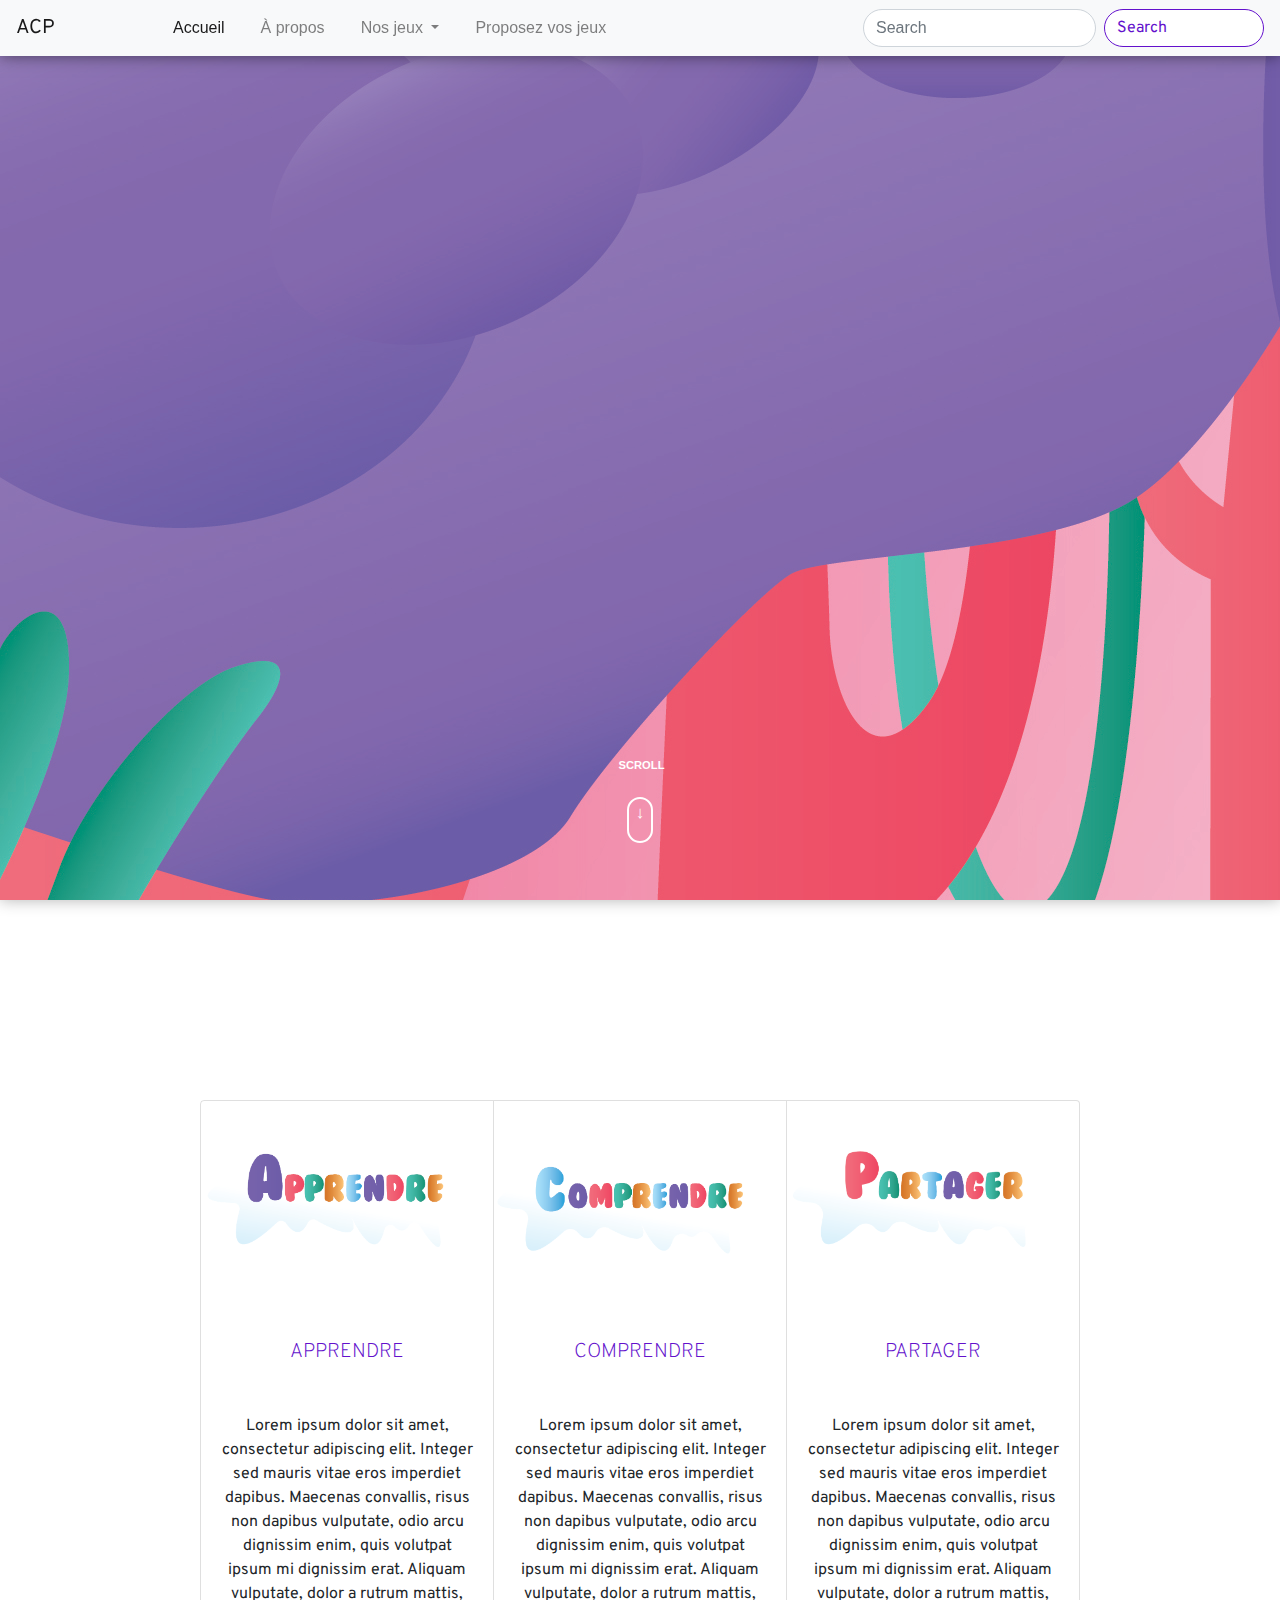
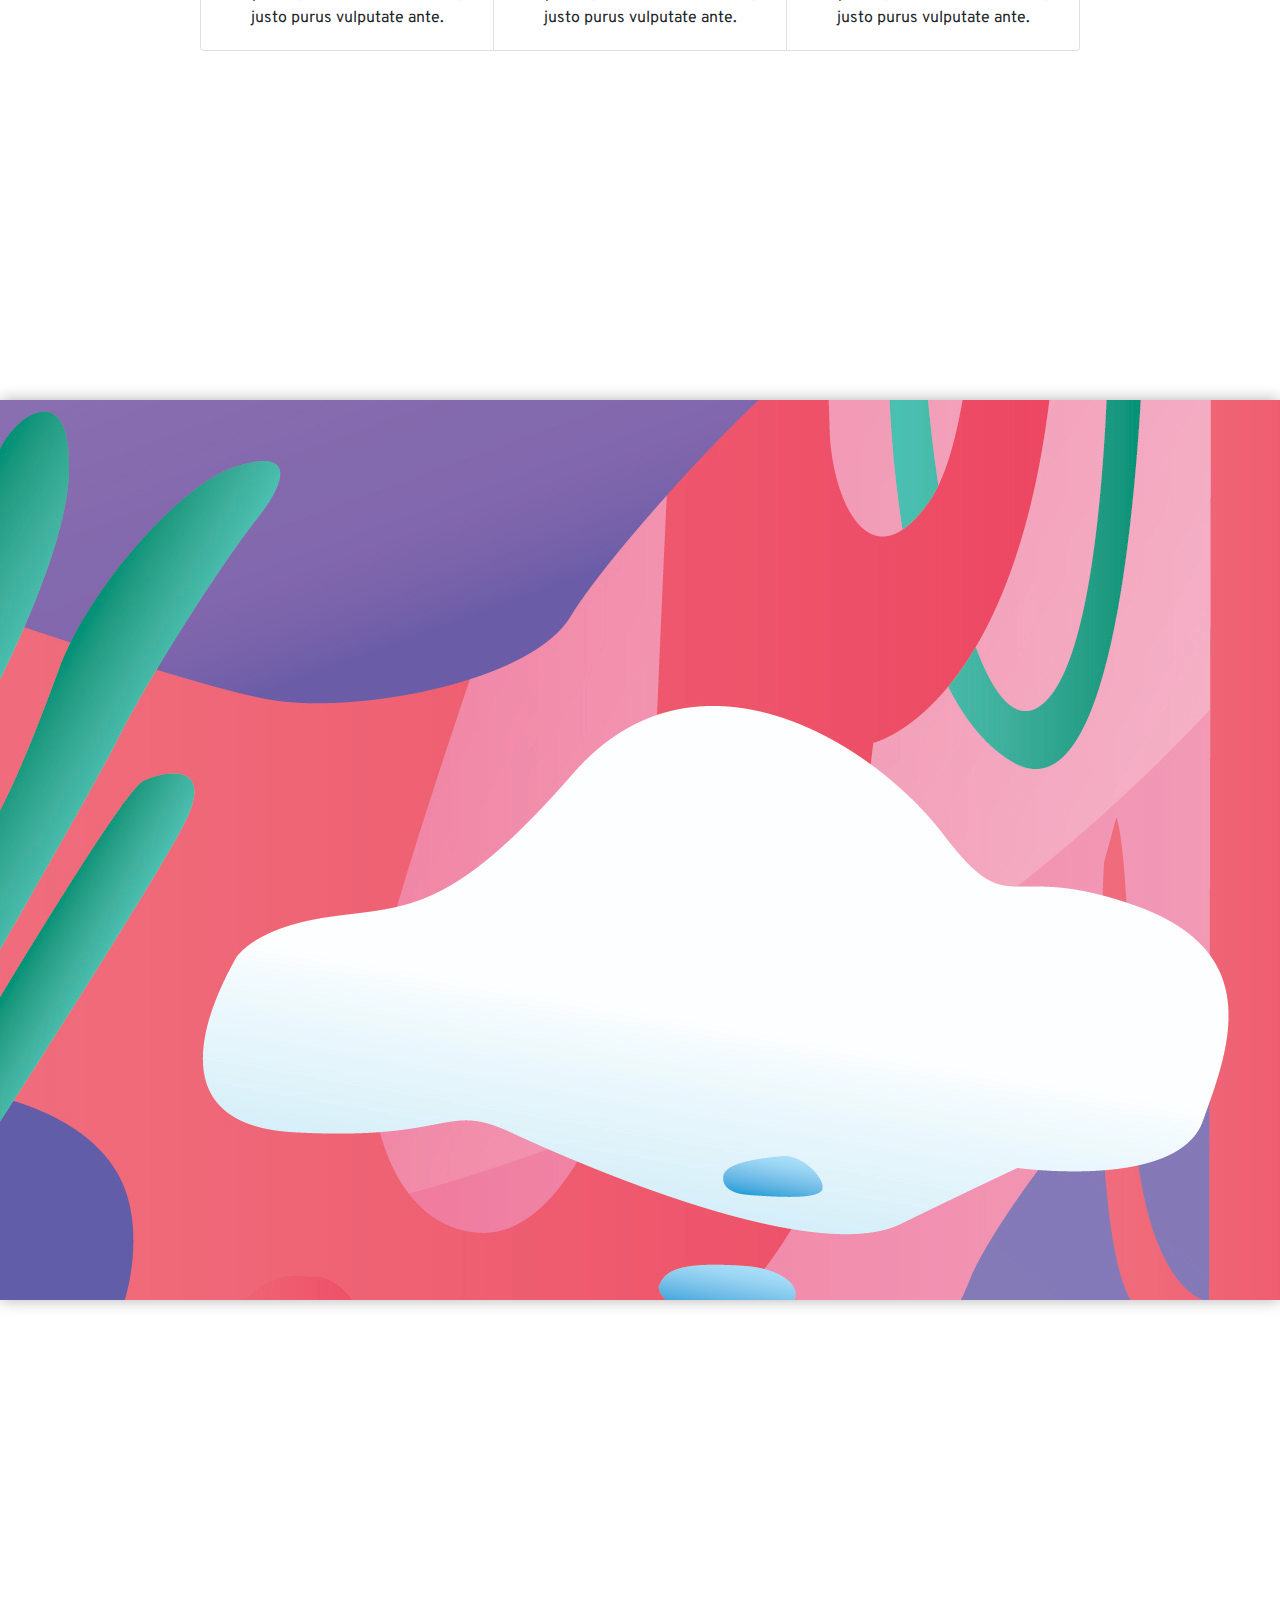
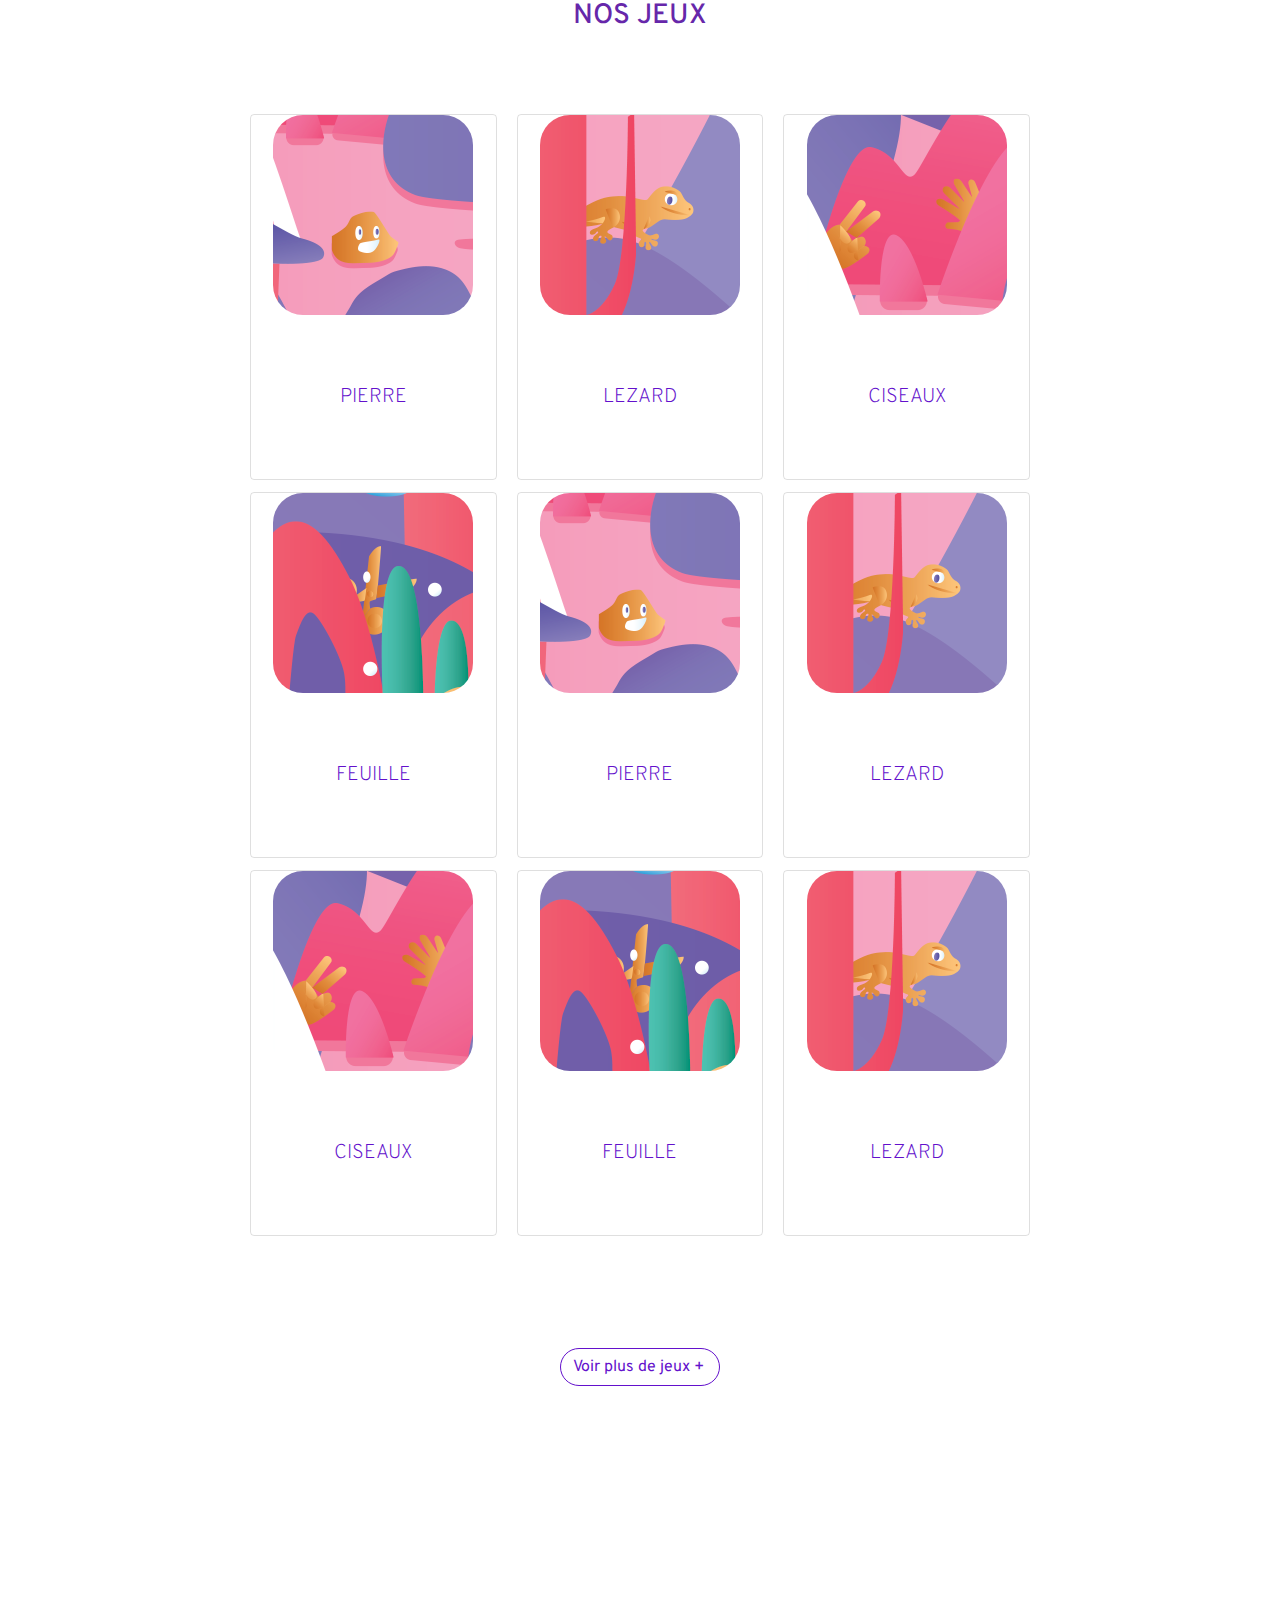
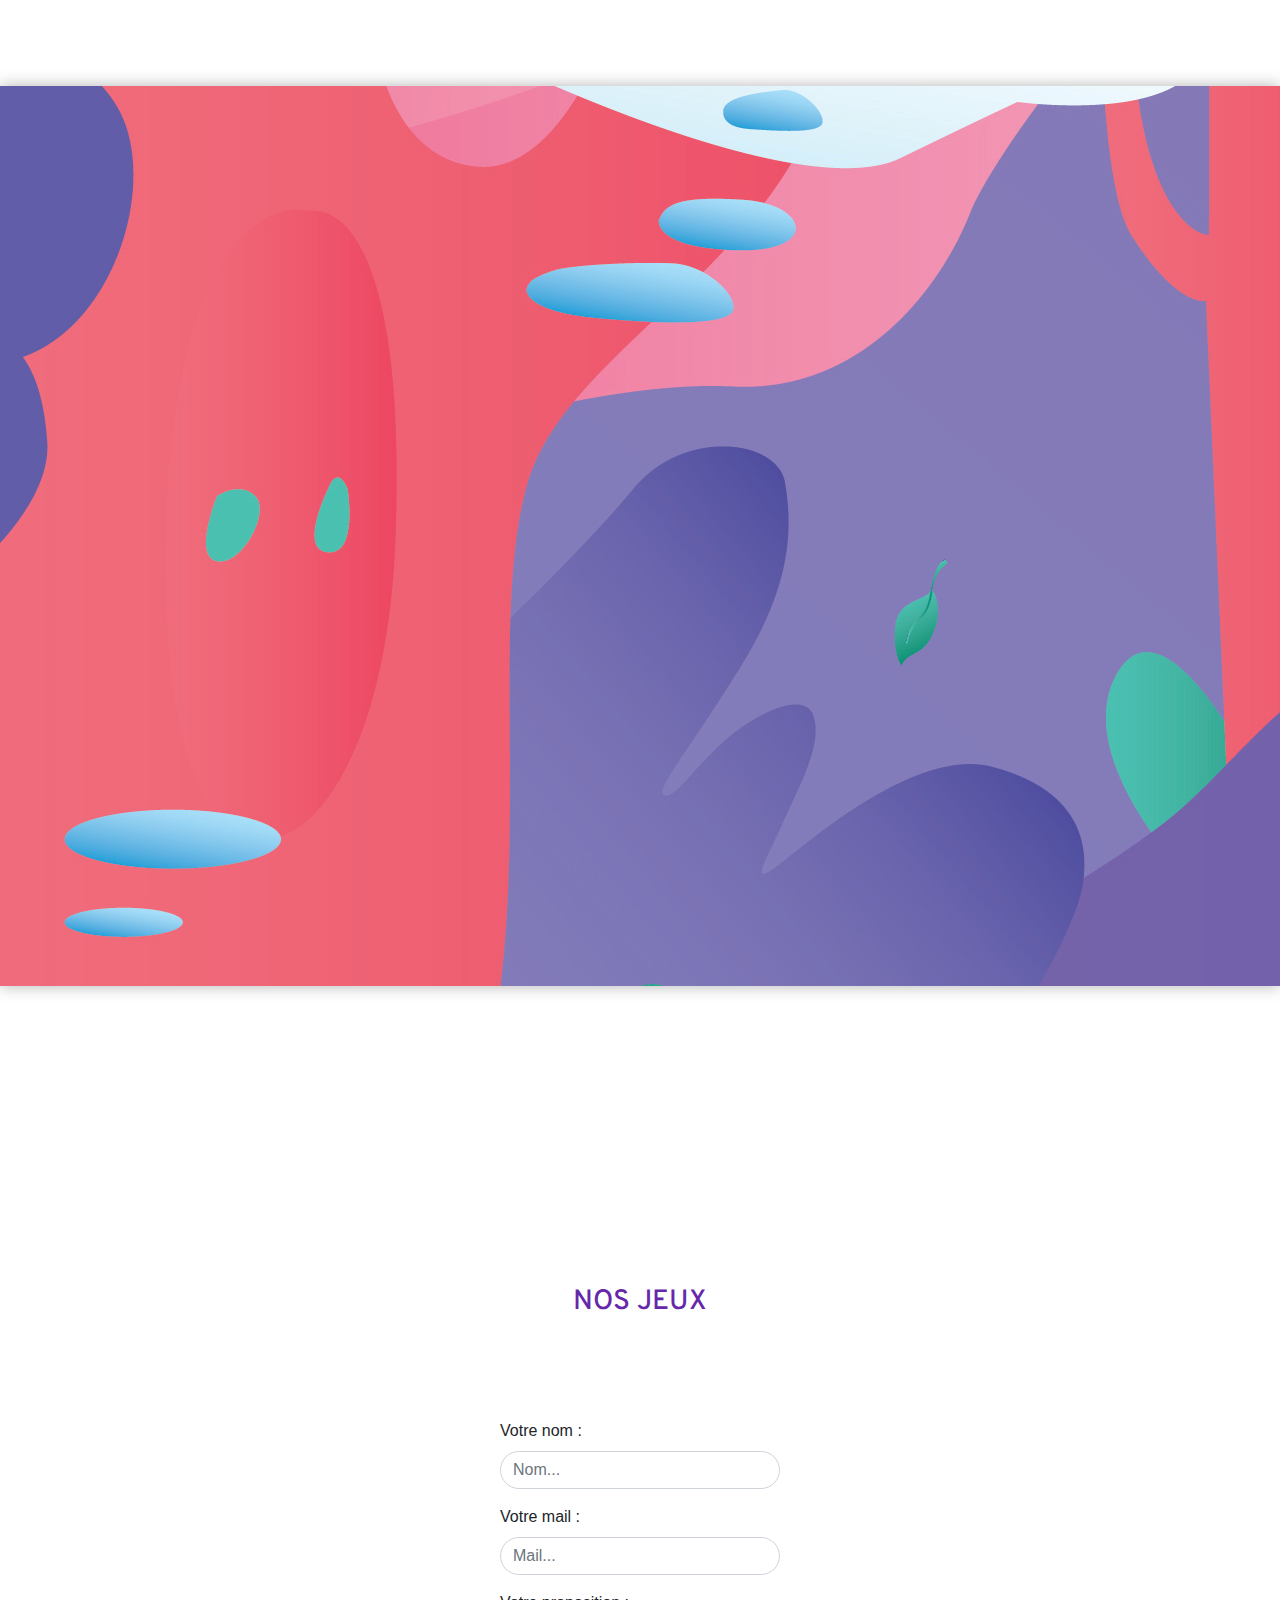
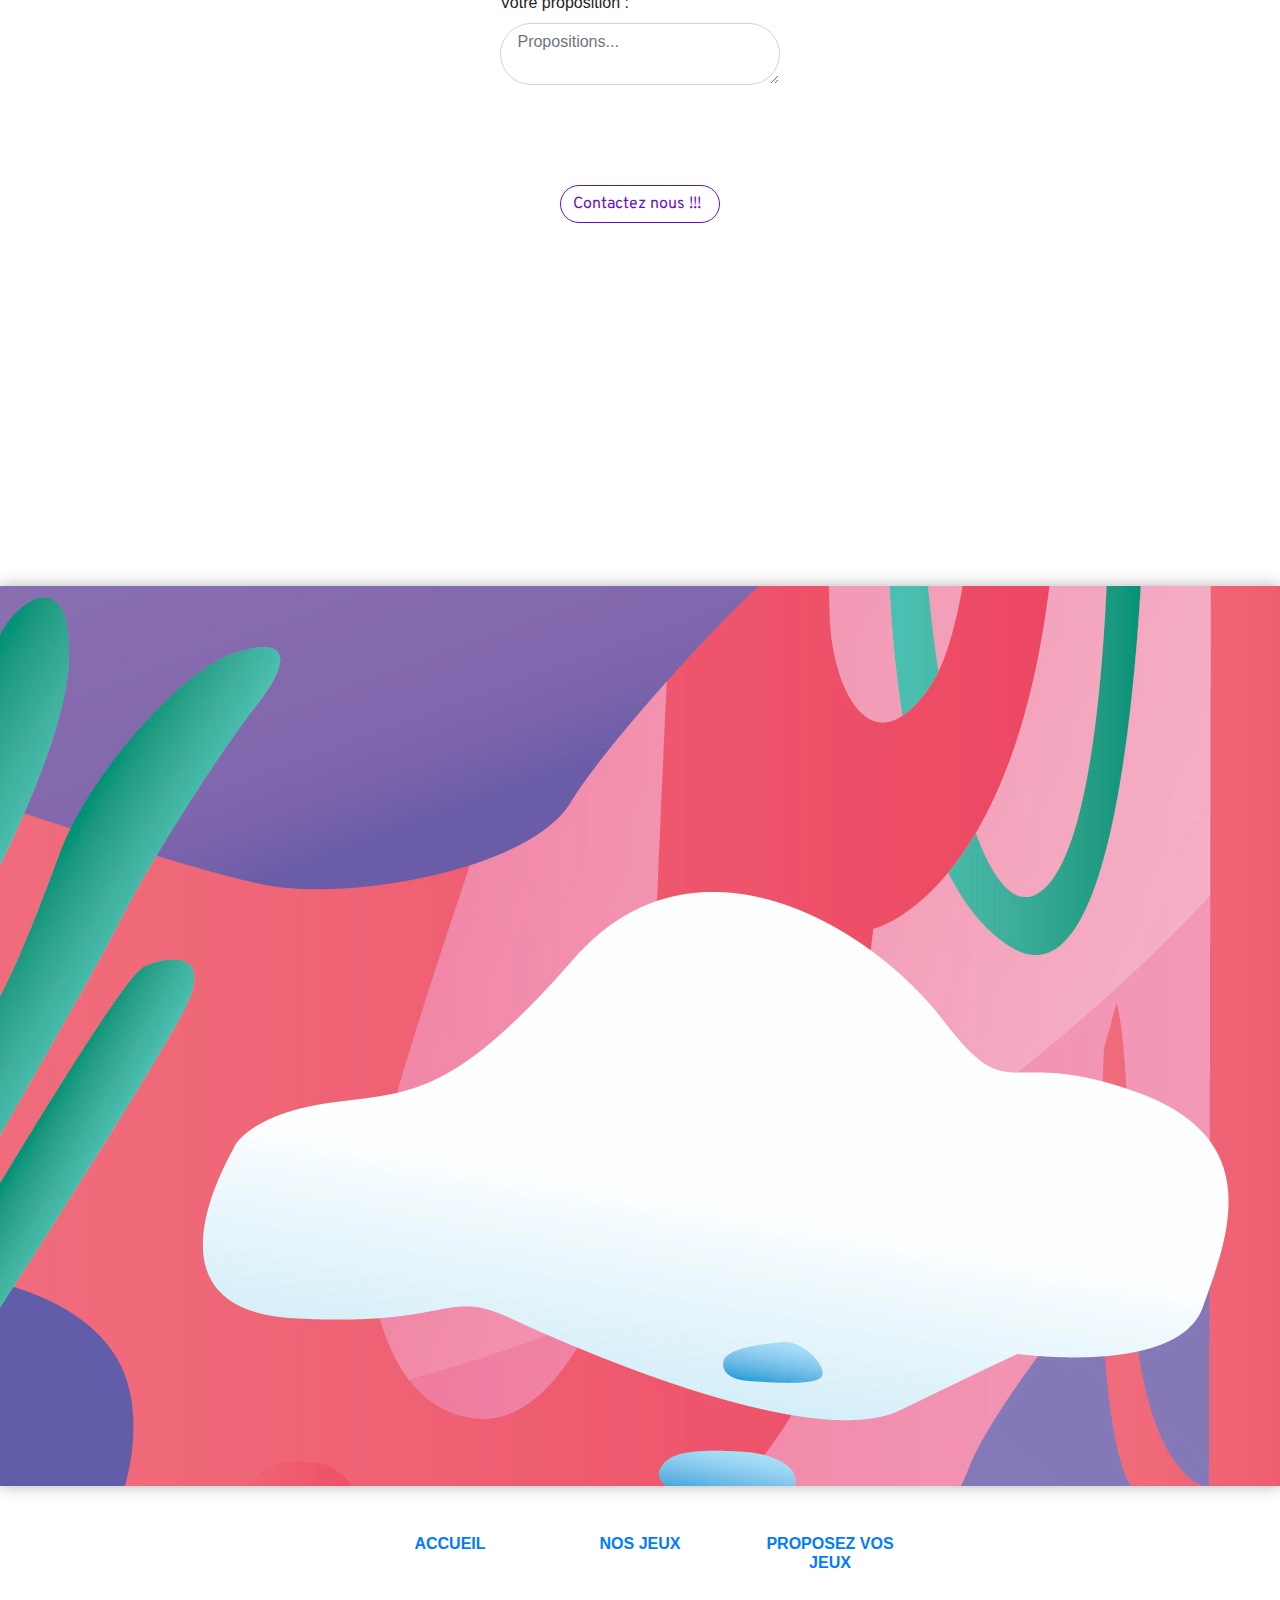
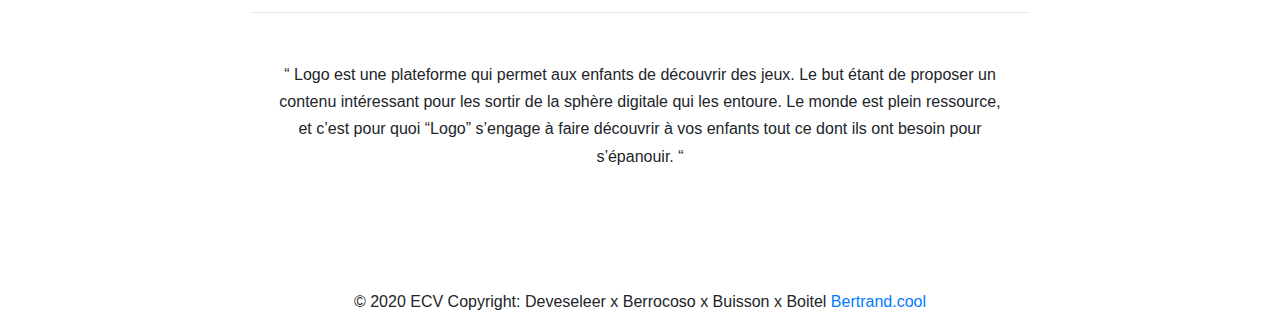
<file: index.html>
<!DOCTYPE html>
<html lang="fr" dir="ltr">

<head>
  <meta charset="utf-8">

  <link rel="stylesheet" href="https://stackpath.bootstrapcdn.com/bootstrap/4.3.1/css/bootstrap.min.css" integrity="sha384-ggOyR0iXCbMQv3Xipma34MD+dH/1fQ784/j6cY/iJTQUOhcWr7x9JvoRxT2MZw1T" crossorigin="anonymous">

  <link rel="stylesheet" href="styles/main.css">
  <link rel="shortcut icon" href="favicon.ico" type="image/x-icon">
  <link rel="icon" href="favicon.png" type="image/png">
  <link rel="icon" sizes="32x32" href="images/favicon-32.png" type="image/gif">
  <link rel="icon" sizes="64x64" href="images/favicon-64.png" type="image/gif">
  <link rel="icon" sizes="96x96" href="images/favicon-96.png" type="image/gif">
  <title>BOOTSTRAP</title>

</head>


<header>

  <nav class="navbar navbar-expand-lg navbar-light bg-light">
    <a class="navbar-brand" href="#">ACP</a>
    <button class="navbar-toggler" type="button" data-toggle="collapse" data-target="#navbarSupportedContent" aria-controls="navbarSupportedContent" aria-expanded="false" aria-label="Toggle navigation">
      <span class="navbar-toggler-icon"></span>
    </button>

    <div class="collapse navbar-collapse" id="navbarSupportedContent">
      <ul class="navbar-nav mr-auto">
        <li class="nav-item active">
          <a class="nav-link" href="#">Accueil <span class="sr-only">(current)</span></a>
        </li>
        <li class="nav-item">
          <a class="nav-link" href="#apropos">À propos</a>
        </li>
        <li class="nav-item dropdown">
          <a class="nav-link dropdown-toggle" href="#" id="navbarDropdown" role="button" data-toggle="dropdown" aria-haspopup="true" aria-expanded="false">
            Nos jeux
          </a>
          <div class="dropdown-menu" aria-labelledby="navbarDropdown">
            <a class="dropdown-item" href="#jeux">Pierre</a>
            <div class="dropdown-divider"></div>
            <a class="dropdown-item" href="#jeux">Feuille</a>
            <div class="dropdown-divider"></div>
            <a class="dropdown-item" href="#jeux">Ciseaux</a>
            <div class="dropdown-divider"></div>
            <a class="dropdown-item" href="#jeux">Morra</a>
            <div class="dropdown-divider"></div>
            <a class="dropdown-item" href="#jeux">Lezard</a>
            <div class="dropdown-divider"></div>
            <a class="dropdown-item" href="#jeux">Spock</a>
            <div class="dropdown-divider"></div>
            <a class="dropdown-item" href="#jeux">Feuille</a>
          </div>
        </li>
        <li class="nav-item">
          <a class="nav-link" href="#proposez">Proposez vos jeux</a>
        </li>
      </ul>
      <form class="form-inline my-2 my-lg-0">
        <input class="form-control mr-sm-2" type="search" placeholder="Search" aria-label="Search">
        <button class="btn btn-outline-success my-2 my-sm-0" type="submit">Search</button>
      </form>
    </div>
  </nav>

<div id="scrolldown">
  <p>scroll</p>
  <div class="mouse">
    <span><p>↓</p></span>
  </div>
</div>

</header>


<body>

<div class="img-fluid">

</div>

<div class="apropos" id="apropos">
  <div class="card-group">
    <div class="card">
      <img src="images/mot1.png" class="card-img-top" alt="Apprendre">
      <div class="card-body">
        <h5 class="card-title">APPRENDRE</h5>
        <p class="card-text">Lorem ipsum dolor sit amet, consectetur adipiscing elit. Integer sed mauris vitae eros imperdiet dapibus. Maecenas convallis, risus non dapibus vulputate, odio arcu dignissim enim, quis volutpat ipsum mi dignissim erat. Aliquam vulputate, dolor a rutrum mattis, justo purus vulputate ante.</p>
      </div>
    </div>
    <div class="card">
      <img src="images/mot2.png" class="card-img-top" alt="Comprendre">
      <div class="card-body">
        <h5 class="card-title">COMPRENDRE</h5>
        <p class="card-text">Lorem ipsum dolor sit amet, consectetur adipiscing elit. Integer sed mauris vitae eros imperdiet dapibus. Maecenas convallis, risus non dapibus vulputate, odio arcu dignissim enim, quis volutpat ipsum mi dignissim erat. Aliquam vulputate, dolor a rutrum mattis, justo purus vulputate ante.</p>
      </div>
    </div>
    <div class="card">
      <img src="images/mot3.png" class="card-img-top" alt="Partager">
      <div class="card-body">
        <h5 class="card-title">PARTAGER</h5>
        <p class="card-text">Lorem ipsum dolor sit amet, consectetur adipiscing elit. Integer sed mauris vitae eros imperdiet dapibus. Maecenas convallis, risus non dapibus vulputate, odio arcu dignissim enim, quis volutpat ipsum mi dignissim erat. Aliquam vulputate, dolor a rutrum mattis, justo purus vulputate ante.</p>
      </div>
    </div>
  </div>
</div>

<div class="img-fluid2">

</div>

<div class="apropos2" id="jeux">

<div class="bangbang">
   <h3 class="text-center">NOS JEUX</h3>
</div>

  <div class="card-columns">
    <div class="card">
       <a href="jeux.html"><img src="images/img1.png" class="card-img-top" alt="...">
      <div class="card-body">
        <h5 class="card-title">PIERRE</h5></a>
      </div>
    </div>
    <div class="card">
       <a href="jeux.html"><img src="images/img2.png" class="card-img-top" alt="...">
      <div class="card-body">
        <h5 class="card-title">FEUILLE</h5></a>
      </div>
    </div>
    <div class="card">
       <a href="jeux.html"><img src="images/img3.png" class="card-img-top" alt="...">
      <div class="card-body">
        <h5 class="card-title">CISEAUX</h5></a>
      </div>
    </div>
    <div class="card">
       <a href="jeux.html"><img src="images/img4.png" class="card-img-top" alt="...">
      <div class="card-body">
        <h5 class="card-title">LEZARD</h5></a>
      </div>
    </div>
    <div class="card">
       <a href="jeux.html"><img src="images/img1.png" class="card-img-top" alt="...">
      <div class="card-body">
        <h5 class="card-title">PIERRE</h5></a>
      </div>
    </div>
    <div class="card">
       <a href="jeux.html"><img src="images/img2.png" class="card-img-top" alt="...">
      <div class="card-body">
        <h5 class="card-title">FEUILLE</h5></a>
      </div>
    </div>
    <div class="card">
       <a href="jeux.html"><img src="images/img3.png" class="card-img-top" alt="...">
      <div class="card-body">
        <h5 class="card-title">CISEAUX</h5></a>
      </div>
    </div>
    <div class="card">
       <a href="jeux.html"><img src="images/img4.png" class="card-img-top" alt="...">
      <div class="card-body">
        <h5 class="card-title">LEZARD</h5></a>
      </div>
    </div>
    <div class="card">
       <a href="jeux.html"> <img src="images/img4.png" class="card-img-top" alt="...">
      <div class="card-body">
        <h5 class="card-title">LEZARD</h5> </a>
      </div>
    </div>
  </div>
  <button type="button" class="btn">Voir plus de jeux +</button>
  </div>

  <div class="img-fluid3">

  </div>

  <div class="apropos3" id="#proposez">

    <div class="bangbang2">
       <h3 class="text-center">NOS JEUX</h3>
    </div>

    <form>
      <div class="groupeforme">
  <div class="form-group">
    <form>
    <div class="form-group">
      <label for="exampleFormControlInput1">Votre nom :</label>
      <input type="email" class="form-control" id="exampleFormControlInput1" placeholder="Nom...">
    </div>
    <div class="form-group">
      <label for="exampleFormControlInput1">Votre mail :</label>
      <input type="email" class="form-control" id="exampleFormControlInput1" placeholder="Mail...">
    </div>
    <div class="form-group">
      <label for="exampleFormControlTextarea1">Votre proposition :</label>
      <textarea class="form-control" id="exampleFormControlTextarea1" rows="2" placeholder=" Propositions..."></textarea>
    </div>
    </div>
    </div>
  </form>
    <button type="button" class="btn">Contactez nous !!!</button>

  </div>

  <div class="img-fluid2">

  </div>

  <footer class="page-footer font-small indigo">

    <!-- Footer Links -->
    <div class="container">

      <!-- Grid row-->
      <div class="row text-center d-flex justify-content-center pt-5 mb-3">



        <!-- Grid column -->
        <div class="col-md-2 mb-3">
          <h6 class="text-uppercase font-weight-bold">
            <a href="#!">Accueil</a>
          </h6>
        </div>
        <!-- Grid column -->

        <!-- Grid column -->
        <div class="col-md-2 mb-3">
          <h6 class="text-uppercase font-weight-bold">
            <a href="#!">Nos jeux</a>
          </h6>
        </div>
        <!-- Grid column -->

        <!-- Grid column -->
        <div class="col-md-2 mb-3">
          <h6 class="text-uppercase font-weight-bold">
            <a href="#!">Proposez vos jeux</a>
          </h6>
        </div>
        <!-- Grid column -->

      </div>
      <!-- Grid row-->
      <hr class="rgba-white-light" style="margin: 0 15%;">

      <!-- Grid row-->
      <div class="row d-flex text-center justify-content-center mb-md-0 mb-4">

        <!-- Grid column -->
        <div class="col-md-8 col-12 mt-5">
          <p style="line-height: 1.7rem">“ Logo est une plateforme qui permet aux enfants de découvrir des jeux. Le but étant de proposer un contenu intéressant pour les sortir de la sphère digitale qui les entoure. Le monde est plein ressource, et c’est pour quoi “Logo” s’engage à faire découvrir à vos enfants tout ce dont ils ont besoin pour s’épanouir. “</p>
        </div>

      </div>
      <hr class="clearfix d-md-none rgba-white-light" style="margin: 10% 15% 5%;">

      <div class="row pb-3">

        <div class="col-md-12">

          <div class="mb-5 flex-center">

            <a class="fb-ic">
              <i class="fab fa-facebook-f fa-lg white-text mr-4"> </i>
            </a>
            <a class="tw-ic">
              <i class="fab fa-twitter fa-lg white-text mr-4"> </i>
            </a>
            <a class="gplus-ic">
              <i class="fab fa-google-plus-g fa-lg white-text mr-4"> </i>
            </a>
            <a class="li-ic">
              <i class="fab fa-linkedin-in fa-lg white-text mr-4"> </i>
            </a>
            <a class="ins-ic">
              <i class="fab fa-instagram fa-lg white-text mr-4"> </i>
            </a>
            <a class="pin-ic">
              <i class="fab fa-pinterest fa-lg white-text"> </i>
            </a>
          </div>
        </div>
      </div>
    </div>
    <div class="footer-copyright text-center py-3">© 2020 ECV Copyright: Deveseleer x Berrocoso x Buisson x Boitel
      <a href="https://www.bertrand.cool"> Bertrand.cool</a>
    </div>
  </footer>




  <script src="https://code.jquery.com/jquery-3.3.1.slim.min.js" integrity="sha384-q8i/X+965DzO0rT7abK41JStQIAqVgRVzpbzo5smXKp4YfRvH+8abtTE1Pi6jizo" crossorigin="anonymous"></script>
  <script src="https://cdnjs.cloudflare.com/ajax/libs/popper.js/1.14.7/umd/popper.min.js" integrity="sha384-UO2eT0CpHqdSJQ6hJty5KVphtPhzWj9WO1clHTMGa3JDZwrnQq4sF86dIHNDz0W1" crossorigin="anonymous"></script>
  <script src="https://stackpath.bootstrapcdn.com/bootstrap/4.3.1/js/bootstrap.min.js" integrity="sha384-JjSmVgyd0p3pXB1rRibZUAYoIIy6OrQ6VrjIEaFf/nJGzIxFDsf4x0xIM+B07jRM" crossorigin="anonymous"></script>

</body>

</html>
</file>
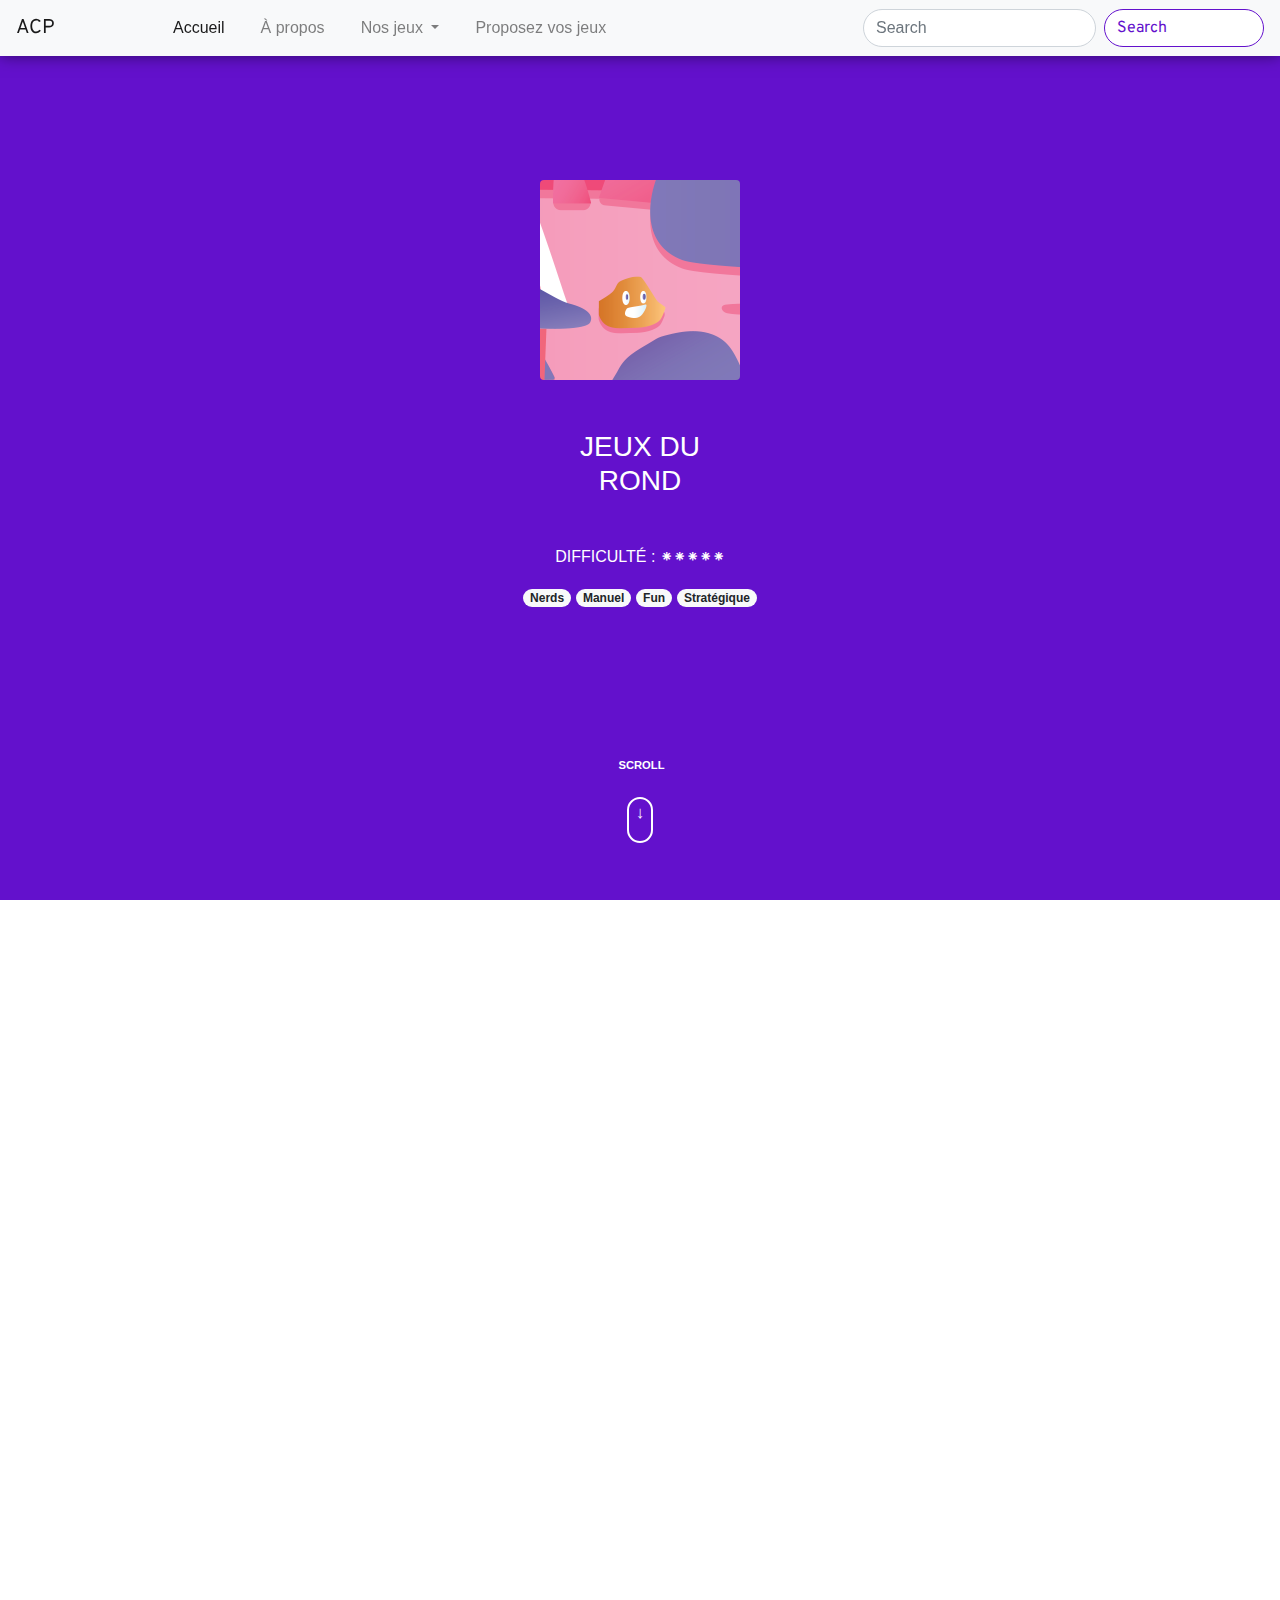
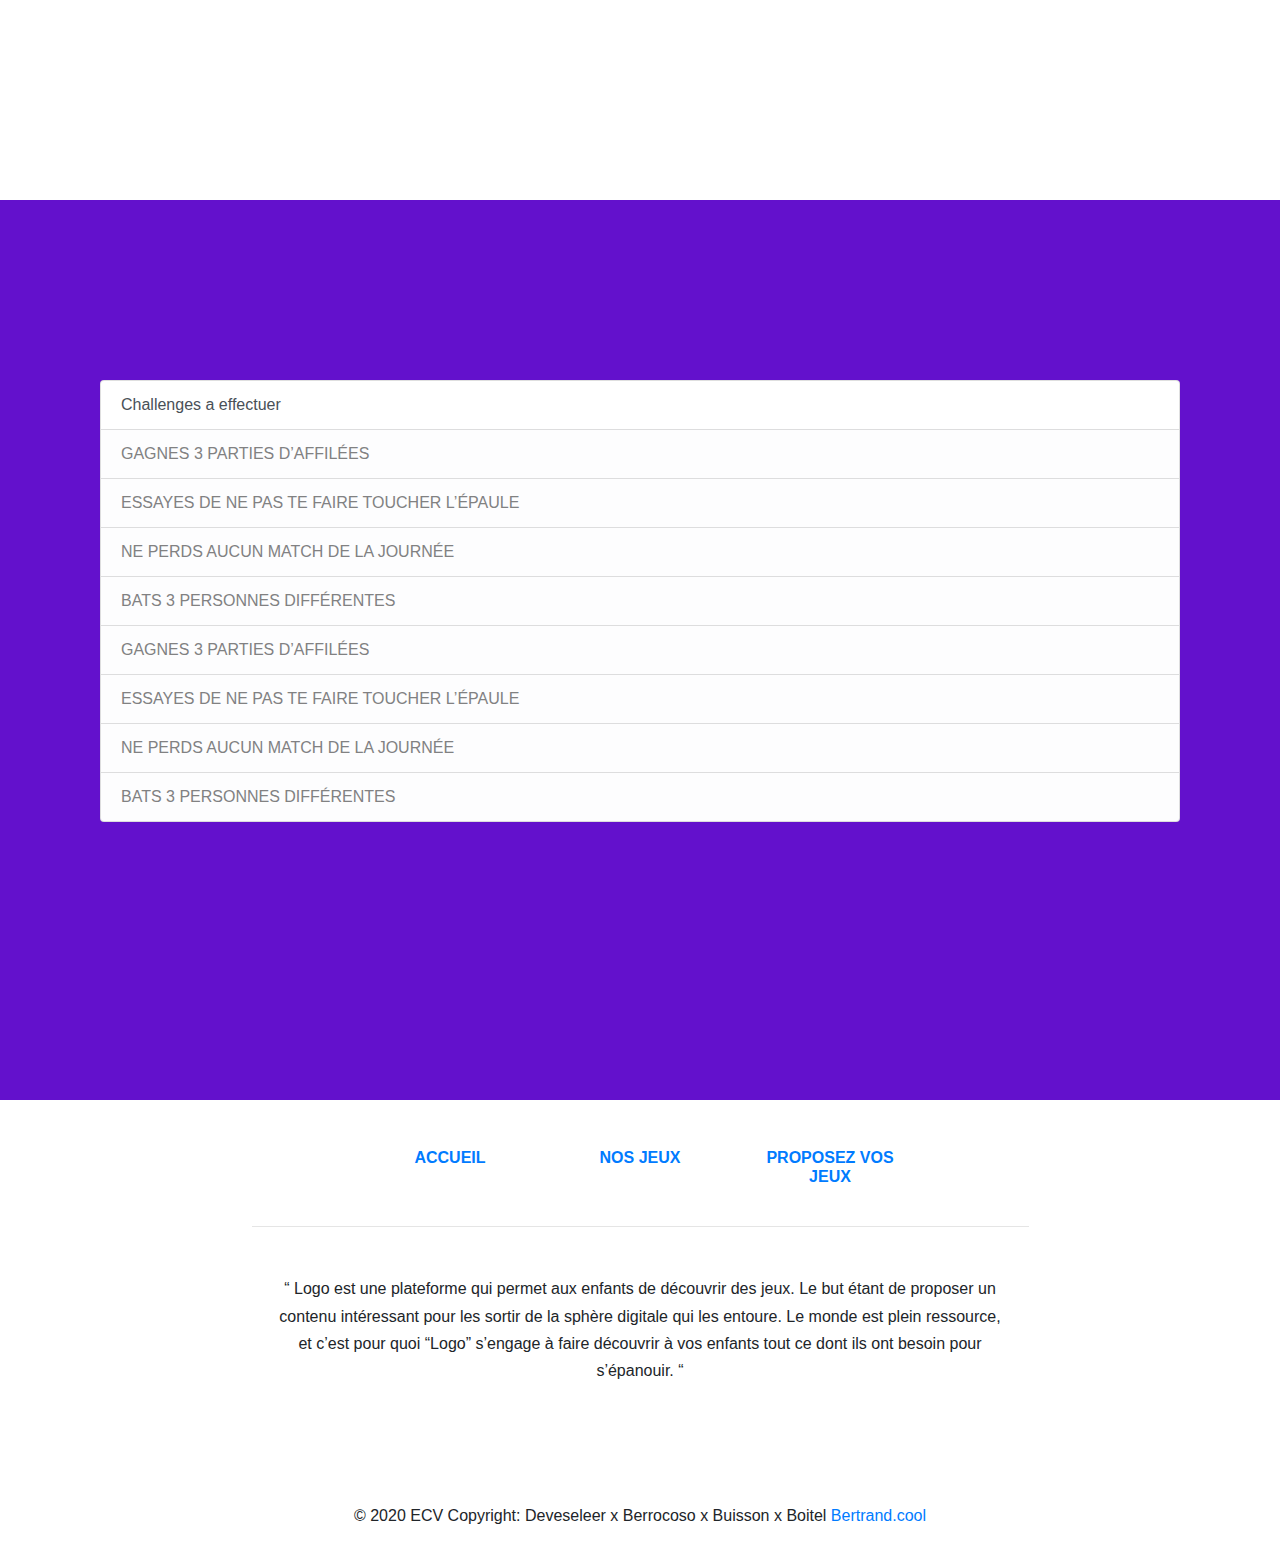
<file: jeux.html>
<!DOCTYPE html>
<html lang="fr" dir="ltr">

<head>
  <meta charset="utf-8">

  <link rel="stylesheet" href="https://stackpath.bootstrapcdn.com/bootstrap/4.3.1/css/bootstrap.min.css" integrity="sha384-ggOyR0iXCbMQv3Xipma34MD+dH/1fQ784/j6cY/iJTQUOhcWr7x9JvoRxT2MZw1T" crossorigin="anonymous">

  <link rel="stylesheet" href="styles/main.css">
  <link rel="shortcut icon" href="favicon.ico" type="image/x-icon">
  <link rel="icon" href="favicon.png" type="image/png">
  <link rel="icon" sizes="32x32" href="images/favicon-32.png" type="image/gif">
  <link rel="icon" sizes="64x64" href="images/favicon-64.png" type="image/gif">
  <link rel="icon" sizes="96x96" href="images/favicon-96.png" type="image/gif">
  <title>BOOTSTRAP</title>


<header>

  <nav class="navbar navbar-expand-lg navbar-light bg-light">
    <a class="navbar-brand" href="#">ACP</a>
    <button class="navbar-toggler" type="button" data-toggle="collapse" data-target="#navbarSupportedContent" aria-controls="navbarSupportedContent" aria-expanded="false" aria-label="Toggle navigation">
      <span class="navbar-toggler-icon"></span>
    </button>

    <div class="collapse navbar-collapse" id="navbarSupportedContent">
      <ul class="navbar-nav mr-auto">
        <li class="nav-item active">
          <a class="nav-link" href="#">Accueil <span class="sr-only">(current)</span></a>
        </li>
        <li class="nav-item">
          <a class="nav-link" href="#apropos">À propos</a>
        </li>
        <li class="nav-item dropdown">
          <a class="nav-link dropdown-toggle" href="#" id="navbarDropdown" role="button" data-toggle="dropdown" aria-haspopup="true" aria-expanded="false">
            Nos jeux
          </a>
          <div class="dropdown-menu" aria-labelledby="navbarDropdown">
            <a class="dropdown-item" href="#jeux">Pierre</a>
            <div class="dropdown-divider"></div>
            <a class="dropdown-item" href="#jeux">Feuille</a>
            <div class="dropdown-divider"></div>
            <a class="dropdown-item" href="#jeux">Ciseaux</a>
            <div class="dropdown-divider"></div>
            <a class="dropdown-item" href="#jeux">Morra</a>
            <div class="dropdown-divider"></div>
            <a class="dropdown-item" href="#jeux">Lezard</a>
            <div class="dropdown-divider"></div>
            <a class="dropdown-item" href="#jeux">Spock</a>
            <div class="dropdown-divider"></div>
            <a class="dropdown-item" href="#jeux">Feuille</a>
          </div>
        </li>
        <li class="nav-item">
          <a class="nav-link" href="#proposez">Proposez vos jeux</a>
        </li>
      </ul>
      <form class="form-inline my-2 my-lg-0">
        <input class="form-control mr-sm-2" type="search" placeholder="Search" aria-label="Search">
        <button class="btn btn-outline-success my-2 my-sm-0" type="submit">Search</button>
      </form>
    </div>
  </nav>

<div id="scrolldown">
  <p>scroll</p>
  <div class="mouse">
    <span><p>↓</p></span>
  </div>
</div>

</header>


<body>

<div class="img-fluid4">
<div class="jeuxbang">
<img src="images/img1.png" class="rounded" alt="...">
</div>
<div class="nomjeu">
<p class="h3">JEUX DU ROND</p>
</div>
<div class="etoile">
<p>DIFFICULTÉ : ⁕⁕⁕⁕⁕</p>
</div>
<div class="balise">
<span class="badge badge-pill badge-light">Nerds</span>
<span class="badge badge-pill badge-light">Manuel</span>
<span class="badge badge-pill badge-light">Fun</span>
<span class="badge badge-pill badge-light">Stratégique</span>
</div>
</div>


<div class="img-fluid5">

</div>

<div class="img-fluid4">
  <div class="list-group">
    <a href="#" class="list-group-item list-group-item-action">Challenges a effectuer</a>


    <a href="" class="list-group-item list-group-item-action list-group-item-light">GAGNES 3 PARTIES D’AFFILÉES</a>
    <a href="" class="list-group-item list-group-item-action list-group-item-light">ESSAYES DE NE PAS TE FAIRE TOUCHER L’ÉPAULE</a>
    <a href="" class="list-group-item list-group-item-action list-group-item-light">NE PERDS AUCUN MATCH DE LA JOURNÉE</a>
    <a href="" class="list-group-item list-group-item-action list-group-item-light">BATS 3 PERSONNES DIFFÉRENTES</a>
    <a href="" class="list-group-item list-group-item-action list-group-item-light">GAGNES 3 PARTIES D’AFFILÉES</a>
    <a href="" class="list-group-item list-group-item-action list-group-item-light">ESSAYES DE NE PAS TE FAIRE TOUCHER L’ÉPAULE</a>
    <a href="" class="list-group-item list-group-item-action list-group-item-light">NE PERDS AUCUN MATCH DE LA JOURNÉE</a>
    <a href="" class="list-group-item list-group-item-action list-group-item-light">BATS 3 PERSONNES DIFFÉRENTES</a>
  </div>


</div>



  <footer class="page-footer font-small indigo">

    <!-- Footer Links -->
    <div class="container">

      <!-- Grid row-->
      <div class="row text-center d-flex justify-content-center pt-5 mb-3">



        <!-- Grid column -->
        <div class="col-md-2 mb-3">
          <h6 class="text-uppercase font-weight-bold">
            <a href="#!">Accueil</a>
          </h6>
        </div>
        <!-- Grid column -->

        <!-- Grid column -->
        <div class="col-md-2 mb-3">
          <h6 class="text-uppercase font-weight-bold">
            <a href="#!">Nos jeux</a>
          </h6>
        </div>
        <!-- Grid column -->

        <!-- Grid column -->
        <div class="col-md-2 mb-3">
          <h6 class="text-uppercase font-weight-bold">
            <a href="#!">Proposez vos jeux</a>
          </h6>
        </div>
        <!-- Grid column -->

      </div>
      <!-- Grid row-->
      <hr class="rgba-white-light" style="margin: 0 15%;">

      <!-- Grid row-->
      <div class="row d-flex text-center justify-content-center mb-md-0 mb-4">

        <!-- Grid column -->
        <div class="col-md-8 col-12 mt-5">
          <p style="line-height: 1.7rem">“ Logo est une plateforme qui permet aux enfants de découvrir des jeux. Le but étant de proposer un contenu intéressant pour les sortir de la sphère digitale qui les entoure. Le monde est plein ressource, et c’est pour quoi “Logo” s’engage à faire découvrir à vos enfants tout ce dont ils ont besoin pour s’épanouir. “</p>
        </div>

      </div>
      <hr class="clearfix d-md-none rgba-white-light" style="margin: 10% 15% 5%;">

      <div class="row pb-3">

        <div class="col-md-12">

          <div class="mb-5 flex-center">

            <a class="fb-ic">
              <i class="fab fa-facebook-f fa-lg white-text mr-4"> </i>
            </a>
            <a class="tw-ic">
              <i class="fab fa-twitter fa-lg white-text mr-4"> </i>
            </a>
            <a class="gplus-ic">
              <i class="fab fa-google-plus-g fa-lg white-text mr-4"> </i>
            </a>
            <a class="li-ic">
              <i class="fab fa-linkedin-in fa-lg white-text mr-4"> </i>
            </a>
            <a class="ins-ic">
              <i class="fab fa-instagram fa-lg white-text mr-4"> </i>
            </a>
            <a class="pin-ic">
              <i class="fab fa-pinterest fa-lg white-text"> </i>
            </a>
          </div>
        </div>
      </div>
    </div>
    <div class="footer-copyright text-center py-3">© 2020 ECV Copyright: Deveseleer x Berrocoso x Buisson x Boitel
      <a href="https://www.bertrand.cool"> Bertrand.cool</a>
    </div>
  </footer>




  <script src="https://code.jquery.com/jquery-3.3.1.slim.min.js" integrity="sha384-q8i/X+965DzO0rT7abK41JStQIAqVgRVzpbzo5smXKp4YfRvH+8abtTE1Pi6jizo" crossorigin="anonymous"></script>
  <script src="https://cdnjs.cloudflare.com/ajax/libs/popper.js/1.14.7/umd/popper.min.js" integrity="sha384-UO2eT0CpHqdSJQ6hJty5KVphtPhzWj9WO1clHTMGa3JDZwrnQq4sF86dIHNDz0W1" crossorigin="anonymous"></script>
  <script src="https://stackpath.bootstrapcdn.com/bootstrap/4.3.1/js/bootstrap.min.js" integrity="sha384-JjSmVgyd0p3pXB1rRibZUAYoIIy6OrQ6VrjIEaFf/nJGzIxFDsf4x0xIM+B07jRM" crossorigin="anonymous"></script>

</body>

</html>
</file>
<file: styles/main.css>
@import url('https://fonts.googleapis.com/css?family=Overpass&display=swap');
@import url('https://fonts.googleapis.com/css?family=Overpass:100&display=swap')

html{
  background-color: rgba(0, 0, 0, 0.90);

}

.btn-outline-success  {
  border-color: rgb(99, 17, 204);
  color: rgb(99, 17, 204);
}

.btn-outline-success:hover{
  background-color: rgb(99, 17, 204);
  color: white;
  border-color: rgb(99, 17, 204);
}

.btn{
  background-color: white;
  border-color: rgb(99, 17, 204);
  color: rgb(99, 17, 204);
  margin-top: 100px;
  border-radius: 100px;
  font-family: Overpass;
  text-align: center;
  margin-left: auto;
  margin-right: auto;
  width: 160px;
  display: flex;

}

.btn:hover{
  background-color: rgb(99, 17, 204);
  color: white;
  border-color: rgb(99, 17, 204);
}

.img-fluid{
  height: 100vh;
  background-image: url(../images/background1.jpg);
}

.img-fluid2{
  height: 100vh;
  background-image: url(../images/background2.jpg);
}

.img-fluid3{
  height: 100vh;
  background-image: url(../images/background3.jpg);
}

.img-fluid4{
  height: 100vh;
  background-color: rgb(99, 17, 204);
}

.img-fluid5{
  height: 100vh;
  background-color: rgb(255, 255, 255);
}

.apropos{
  height: 100vh;
  background-color: white;
  margin-left: 200px;
  margin-right: 200px;
  margin-top: 200px;
}

.apropos2{
  margin-top: 300px;
  padding-bottom: 300px;
  margin-left: 250px;
  margin-right: 250px;
  background-color: white;

}

.apropos2 img{
  width: 200px;
  margin-left: auto;
  margin-right: auto;

}

.navbar-brand{
  margin-right: 100px;
  font-family: 'Overpass', sans-serif;
}

.nav-link{
  margin-left: 10px;
  margin-right: 10px;
  color: rgb(99, 17, 204);

}

.navbar{
  box-shadow: 0px 0px 15px rgba(0, 0, 0, 0.50) ;
  position: fixed;
  width: 100vw;
  z-index: 1000;
}

.card-title{
  text-align: center;
  border-width: 0px;
  color: rgb(99, 17, 204);
 font-family: 'Overpass', sans-serif;
 font-weight: 200;
}

.card-text{
  font-family: 'Overpass', sans-serif;
}

.card{
  text-align: center;
  background-color: rgba(86, 159, 221, 0);
  width: 100px;
}

.card img:hover{
  -webkit-transform:scale(1.05); /* Safari and Chrome */
      -moz-transform:scale(1.05); /* Firefox */
      -ms-transform:scale(1.05); /* IE 9 */
      -o-transform:scale(1.05); /* Opera */
       transform:scale(1.05);
;}

.card img{
  border-radius: 30px;
  border-color: rgb(99, 17, 204);
  border-width: 0px;
}

.card-title{
  margin-top: 50px;
  margin-bottom: 50px;
}

.p{
font-family: 'Overpass', sans-serif;
}


.bg-dark{
  background-color: rgba(0, 0, 0, 0.20);
  color: rgb(99, 17, 204);
}

.nav-link{
  color: rgb(99, 17, 204);
}

#scrolldown {
  bottom: 40px;
  height: 100px;
  margin-left: -50px;
  position: absolute;
  left: 50%;
  text-align: center;
  width: 100px;
  z-index: 100;
}
#scrolldown p {
  font: 700 0.7em/1em 'Avenir',sans-serif;
  animation-duration: 2s;
  animation-fill-mode: both;
  animation-iteration-count: infinite;
  animation-name: scroll;
  color: rgb(255, 255, 255);
}
#scrolldown > p {
  text-transform: uppercase;
  text-indent: 3px;
}
.mouse {
  border: 2px solid rgb(255, 255, 255);
  border-radius: 13px;
  display: block;
  height: 46px;
  left: 50%;
  margin: 10px 0 0 -13px;
  position: absolute;
  width: 26px;
}
.mouse span {
  display: block;
  font-size: 1.5em;
  margin: 6px auto;
}
@keyframes scroll {
  0% {
    opacity: 1;
    transform: translateY(0px);
  }
  100% {
    opacity: 0;
    transform: translateY(10px);
  }
}

.form-control{
  border-radius: 100px;
  margin-right: 100px;
}

.bangbang{
  margin-bottom: 80px;
  color: rgb(102, 39, 170);
  font-family: 'Overpass', sans-serif;
  font-weight: 800;
}

.apropos3{
  height: 100vh;
}

.img-fluid3{
  box-shadow: 0px 0px 15px rgba(0, 0, 0, 0.30) ;
}

.img-fluid2{
  box-shadow: 0px 0px 15px rgba(0, 0, 0, 0.30) ;
}

.img-fluid{
  box-shadow: 0px 0px 15px rgba(0, 0, 0, 0.30) ;
}

.groupeforme{
  margin-left: 500px;
  margin-right: 500px;
  margin-top: 100px;
}

.bangbang2{
  margin-top: 300px;
  color: rgb(102, 39, 170);
  font-family: 'Overpass', sans-serif;
  font-weight: 800;
}

.text-uppercase{
  color: purple;
}

.jeuxbang{
  width: 200px;
  margin-left: auto;
  margin-right: auto;
  display: flex;
  padding-top: 20vh;
}

.nomjeu{
  width: 200px;
  text-align: center;
  margin-left: auto;
  margin-right: auto;
  display: flex;
  margin-top: 50px;
  color: white;
}

.balise{
  text-align: center;
}

.etoile{
text-align: center;
color: white;
margin-top: 40px;
}

.list-group{
  margin-left: 100px;
  margin-right: 100px;
  display: flex;
  padding-top: 20vh;
}
</file>
